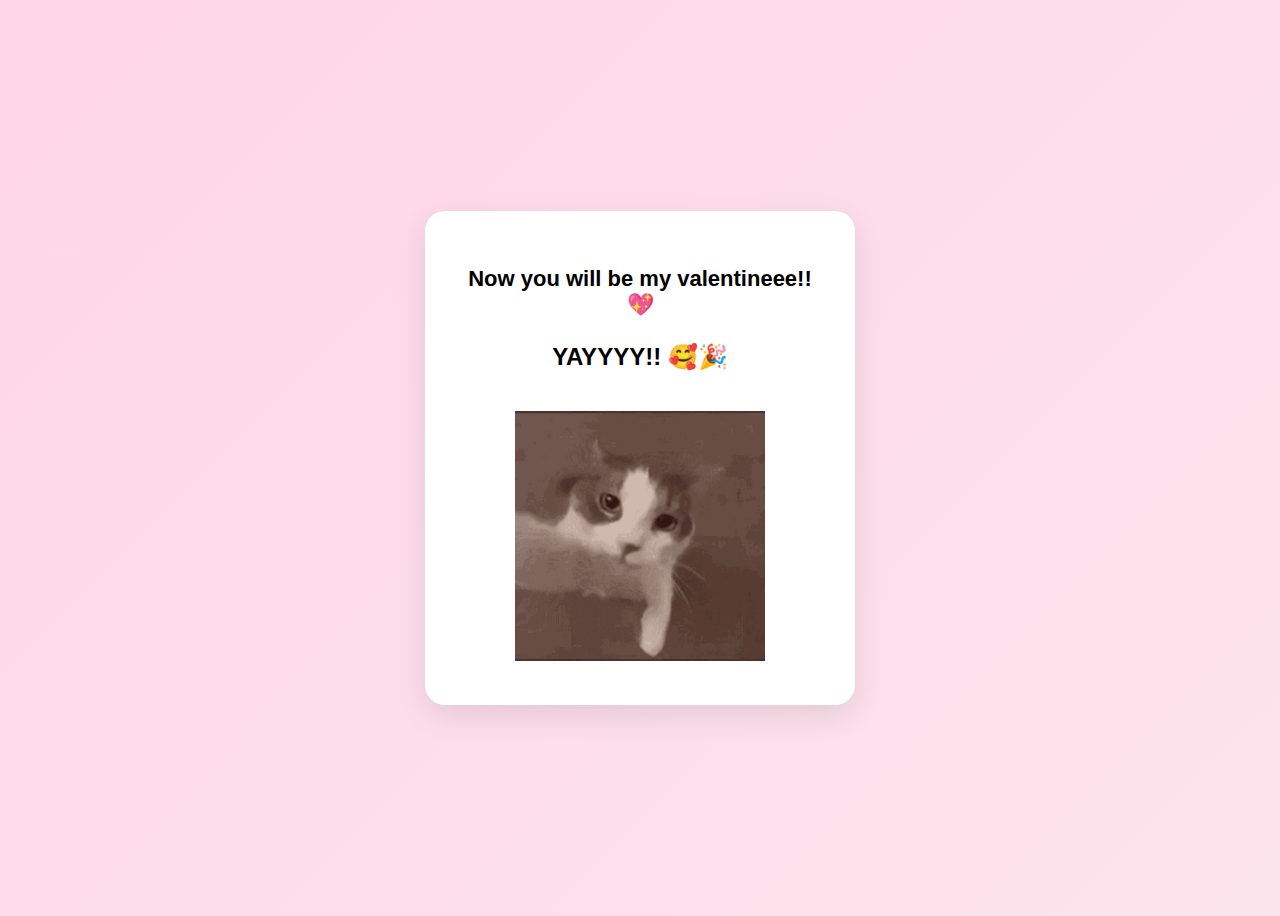
<file: yes.html>
<!DOCTYPE html>
<html lang="en">
<head>
  <meta charset="UTF-8">
  <title>Yayyy!</title>
  <link rel="stylesheet" href="style.css">
</head>
<body>

  <div class="card">
    <h1>Now you will be my valentineee!! 💖</h1>
    <h2>YAYYYY!! 🥰🎉</h2>

    <img class="gif" src="love.gif.gif">
  </div>

</body>
</html>
</file>
<file: style.css>
body {
  background: linear-gradient(135deg, #ffd6e8, #fce4ec);
  height: 100vh;
  display: flex;
  justify-content: center;
  align-items: center;
  font-family: "Poppins", sans-serif;
}

.card {
  background: #fff;
  padding: 40px;
  border-radius: 20px;
  text-align: center;
  width: 350px;
  box-shadow: 0 10px 30px rgba(0,0,0,0.1);
}

.icon {
  width: 80px;
  margin-bottom: 10px;
}

h1 {
  font-size: 22px;
  margin-bottom: 25px;
}

.btns {
  position: relative;
  height: 60px;
}

button {
  padding: 12px 28px;
  border: none;
  border-radius: 25px;
  font-size: 16px;
  cursor: pointer;
}

.yes {
  background: #ff4d88;
  color: white;
  font-size: 18px;
}

.no {
  background: #eee;
  position: absolute;
  left: 160px;
}

.small {
  margin-top: 20px;
  font-size: 13px;
  color: #777;
}

.gif {
  width: 250px;
  margin-top: 20px;
}
</file>
